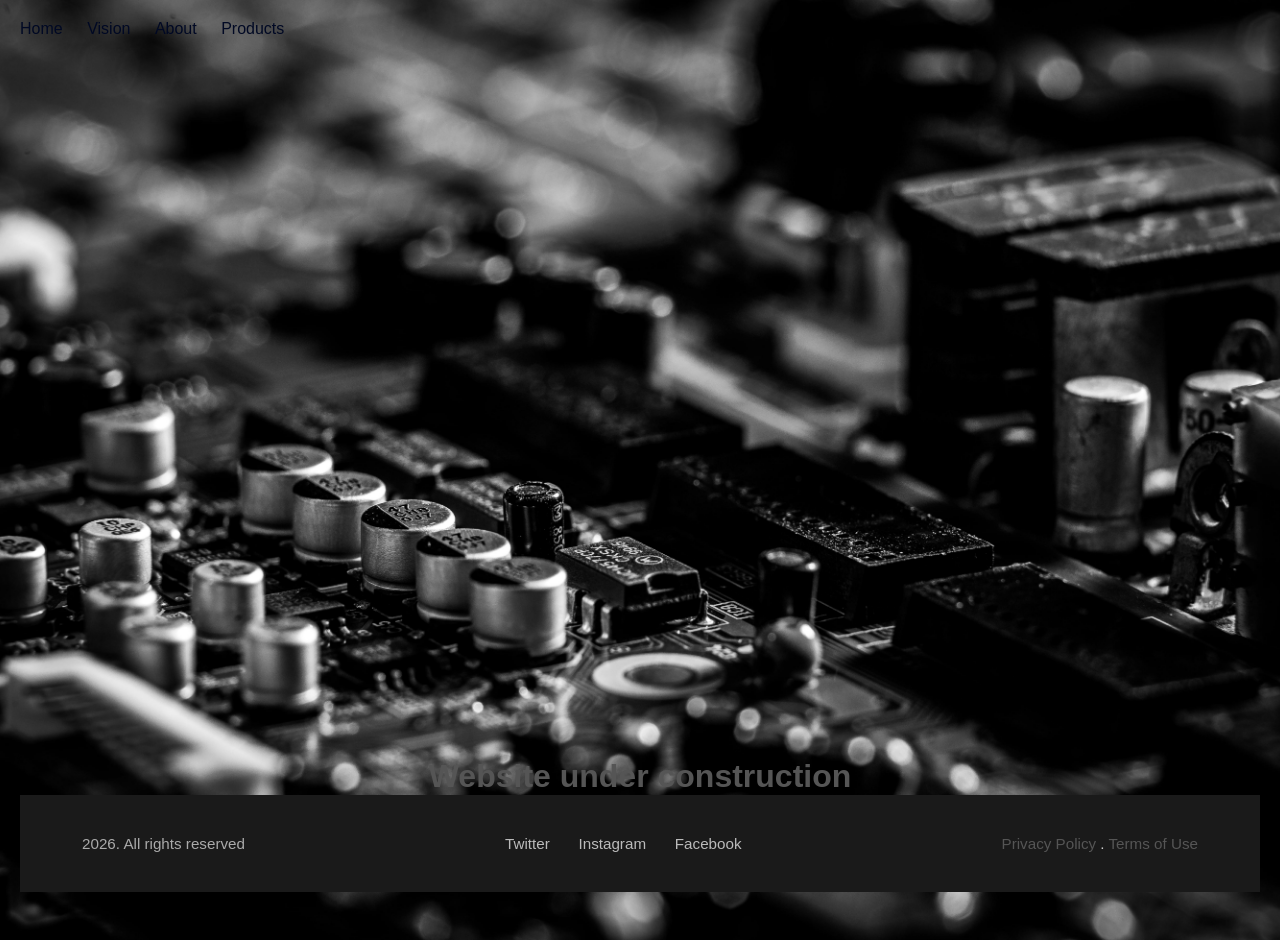
<file: index.html>
<html>
    <head>
        <title>Home</title>
        <link rel="stylesheet" href="home.css">
        <meta charset="UTF-8">
        <meta name="viewport" content="width=device-width, initial-scale=1.0">
    </head>
    <body>
        <nav>
        <ul>
                <li><a
                    href="index.html">Home</a></li>
                <li><a
                    href="vision.html">Vision</a></li>
                <li><a
                    href="about.html">About</a></li>
                <li><a
                    href="products.html">Products</a></li>
                <!--<li><a
                    href="team.html">Teams</a></li>-->
        </ul>
       </nav>
        
       <main>
        <h1 style="text-align:center; margin-top:80vh; color:#555;">
            Website under construction
        </h1>
       </main>

       <footer>
        <div class="footer-content">
            <div class="footer-left">
                <p>2026. All rights reserved</p>
            </div>

            <div class="footer-center">
            <a href="#" class="social-link">Twitter</a>
            <a href="#" class="social-link">Instagram</a>
            <a href="#" class="social-link">Facebook</a>
            </div>

            <div class="footer-right">
            <a href="#">Privacy Policy</a>
            <span>.</span>
            <a href="#">Terms of Use</a>
            </div>
        </div>
       </footer>
    </body>
</html>
</file>
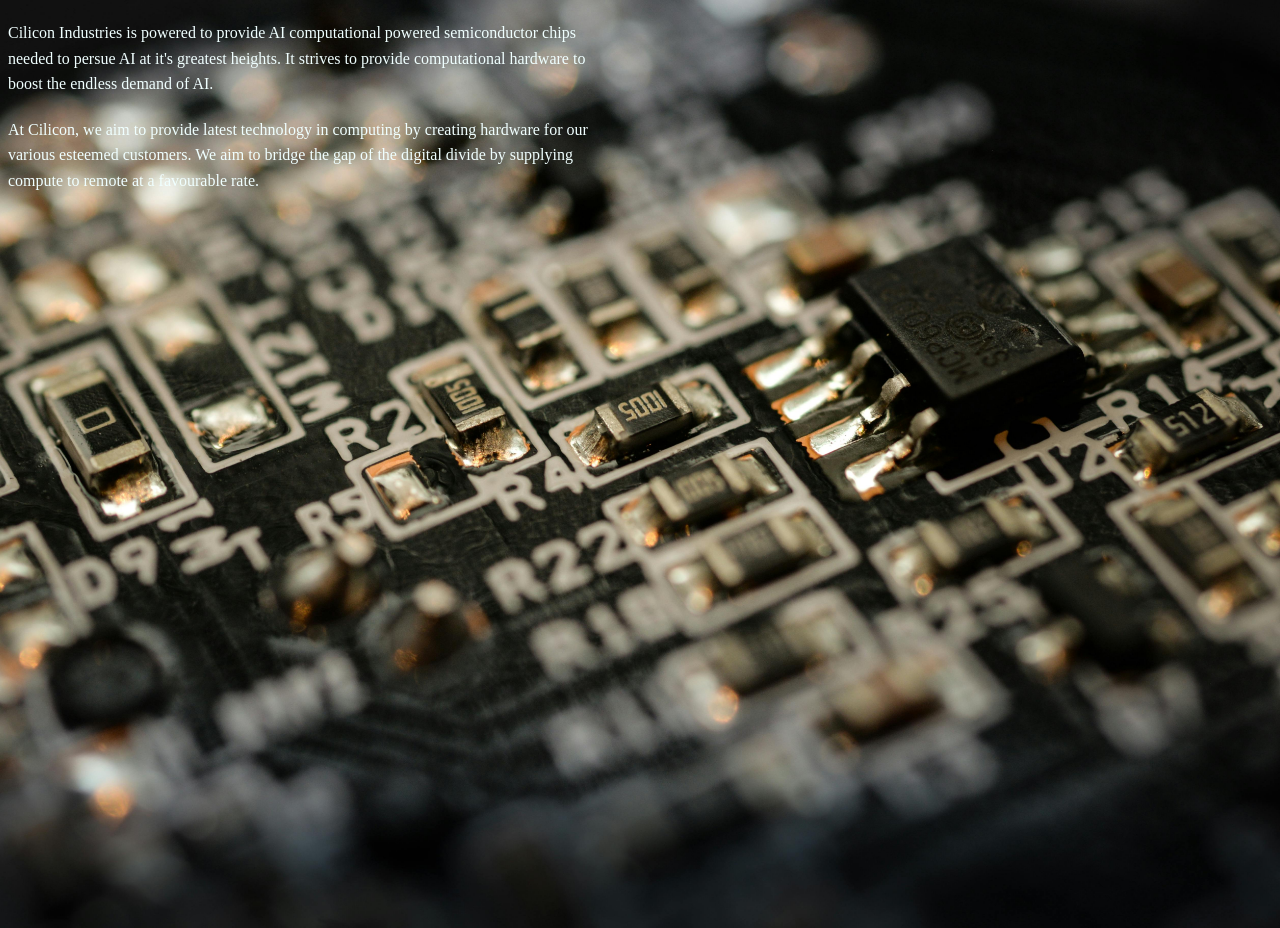
<file: vision.html>
<html>
    <head>
        <title>Vision</title>
        <link rel="stylesheet" href="vision.css">
    </head>

    <body>
        <p class="vision-text">Cilicon Industries is powered to provide AI computational powered semiconductor chips 
            needed to persue AI at it's greatest heights.
            It strives to provide computational hardware to boost the endless demand of AI.
        </p>
        <p class="vision-text">At Cilicon, we aim to provide latest technology in computing by creating hardware for our various esteemed customers.
            We aim to bridge the gap of the digital divide by supplying compute to remote at a favourable rate. 
        </p>
    </body>
</html>
</file>
<file: home.css>
body{
    font-family: Arial, sans-serif;
    margin: 20px;
    background-color:rgb(145, 145, 159)

}

body{
    background-image: url('home.jpg');
     background-repeat: no-repeat;
    background-position: center;
    background-size: cover;
    min-height: 100vh;
}

nav ul {
    list-style: none;
    padding: 0;
}

nav ul li {
    display: inline;
    margin-right:20px;
}

a {
    text-decoration: none;
    color:rgb(1, 9, 36)
}

a:hover {
    color: black;

}

*  {
    margin: 0;
    padding: 0;
    box-sizing: border-box;
}

main {
    flex: 1;
}

footer {
    background-color: #1a1a1a;
    color: #ccc;
    padding: 2.5rem 5% 2.5rem 5%;
    margin-top: auto;
    font-size: 0.95rem;
    margin-bottom: 0;
    padding-bottom: 2.5rem;

    flex-shrink: 0;
    width: 100%;
}

.footer-content {
    max-width: 1200px;
    margin: 0 auto;
    display: flex;
    flex-wrap: wrap;
    justify-content: space-between;
    align-items: center;
    gap: 1.5rem;
}

.footer-left p {
    color: #aaa;
}

.footer-center {
    display: flex;
    gap: 1.8rem;
}

.social-link {
    color: #bbb;
    text-decoration: none;
    transition: color 0.2s;
}

.social-link:hover {
    color: #ffffff;
}

.footer-right a {
    color: #555;
    text-decoration: none;
    transition: color 0.2s
}

.footer-right a:hover {
    color: #555;
    margin: 0 0.8rem;
}

@media (max-width: 640px) {
    .footer-content {
        flex-direction: column;
        text-align: center;
        gap: 1.2rem;
    }

    .footer-center {
        gap: 1.4rem;
    }
}
</file>
<file: vision.css>
.vision-text {
max-width: 600px;
width: 100%;
margin: 20px auto 20px 0;
line-height: 1.6;
text-align: left;
color: azure;
}

body{
    background-color: black;
    background-image: url('vision.jpg');
    background-repeat: no-repeat;
    background-position: center;
    background-size: cover;
    min-height: 100vh;

}
</file>
